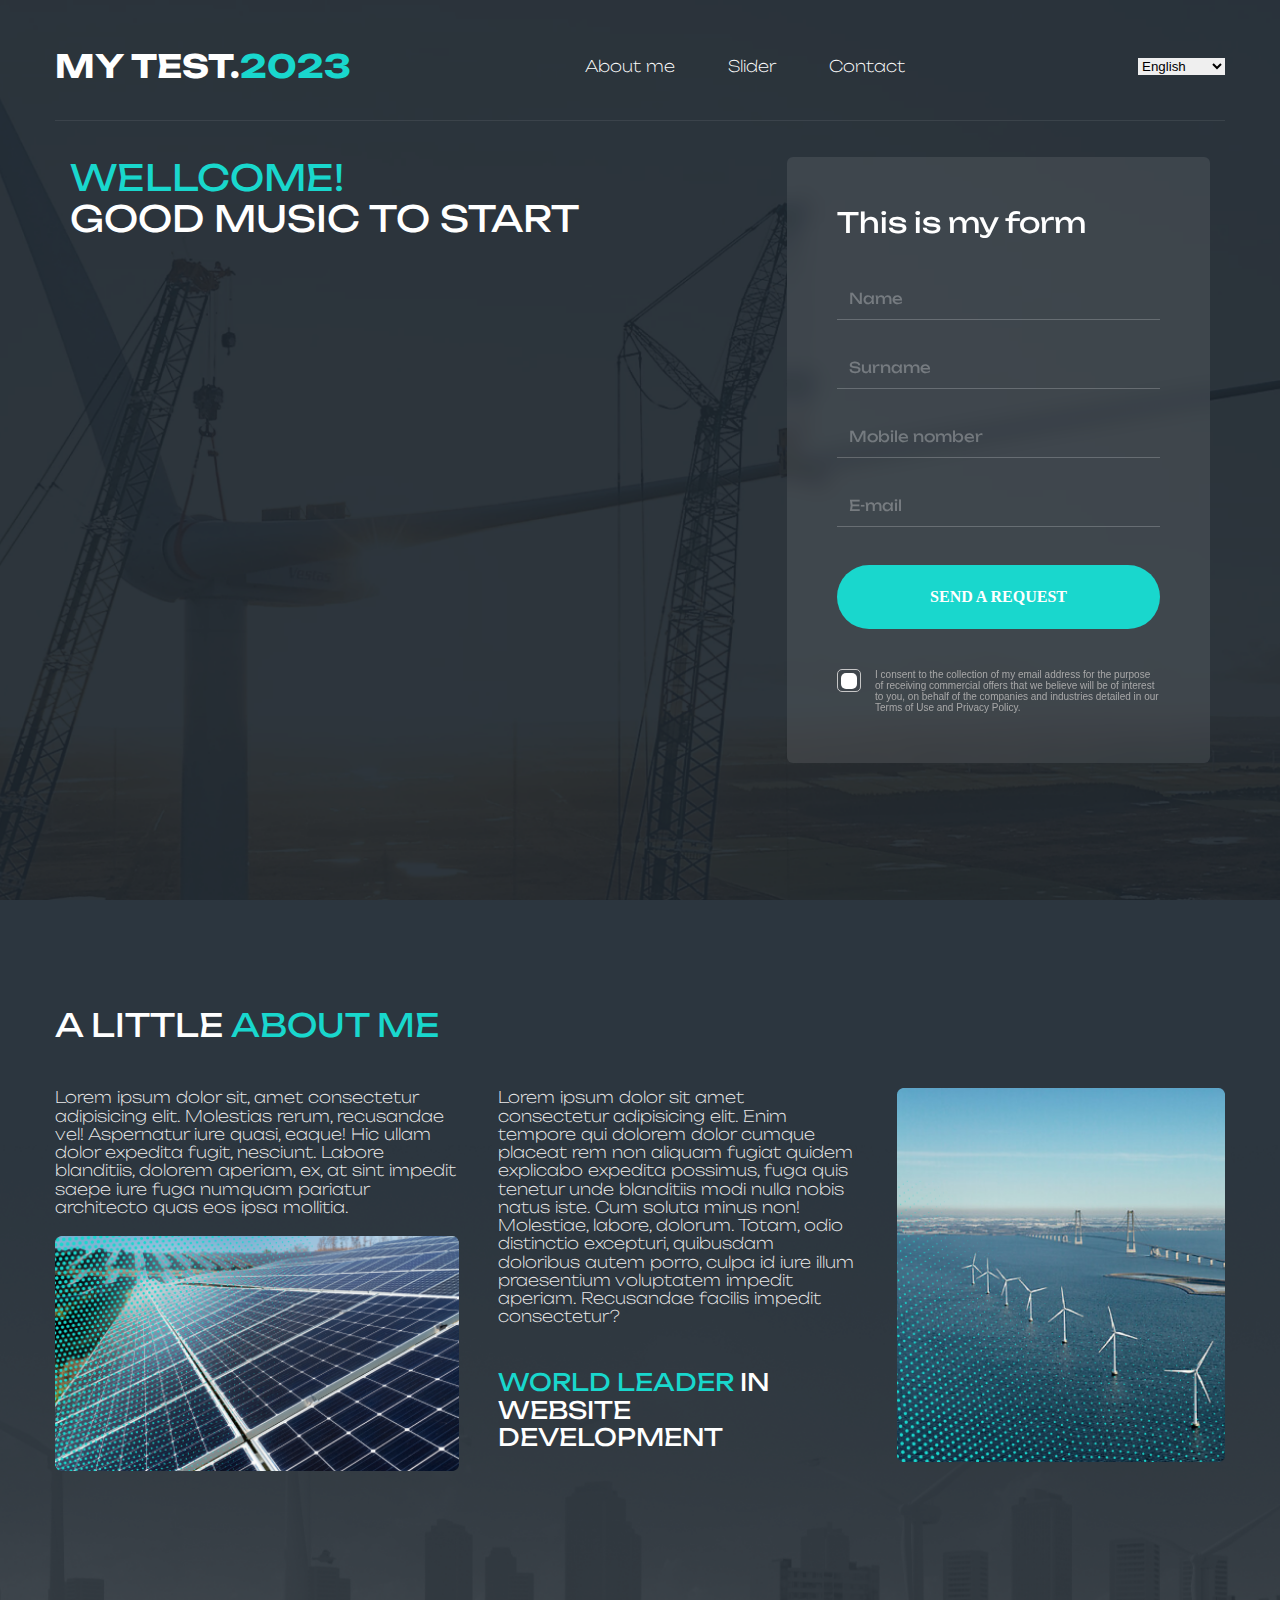
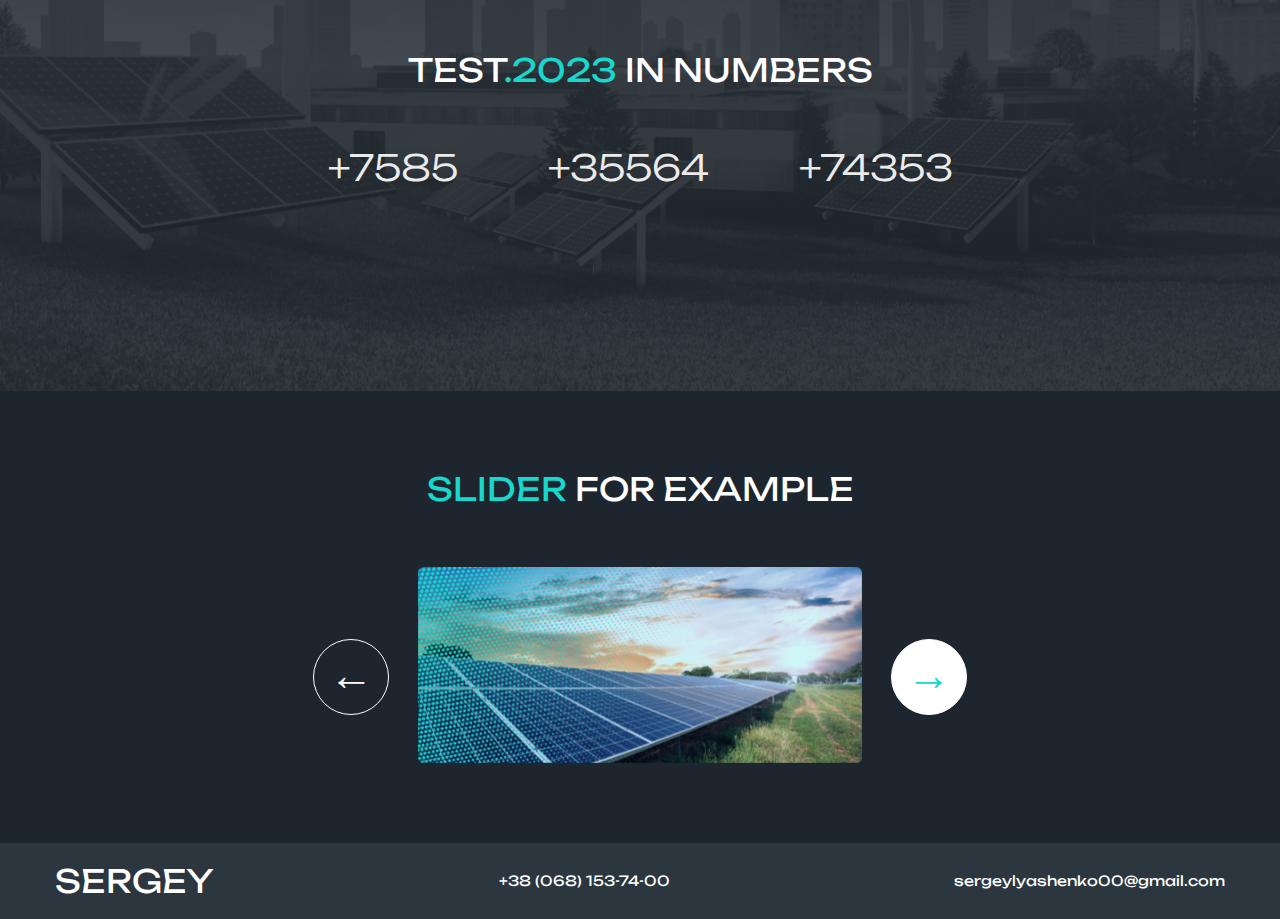
<file: test1/index.html>
<!DOCTYPE html>
<html lang="en">
<head>
	<title>MY TEST.2023</title>
	<script src="https://code.jquery.com/jquery-3.6.0.min.js"></script>
	<link rel="stylesheet" href="css/style.css">
	<meta charset="UTF-8">
	<meta name="viewport" content="width=device-width, initial-scale=1.0">
	<meta http-equiv="X-UA-Compatible" content="IE=edge">
	<link rel="preconnect" href="https://fonts.googleapis.com">
	<link rel="preconnect" href="https://fonts.gstatic.com" crossorigin>
	<link href="https://fonts.googleapis.com/css2?family=Unbounded:wght@200;300;400;500;600;700;800;900&display=swap" rel="stylesheet">
	<link rel="stylesheet" href="https://cdn.jsdelivr.net/npm/swiper@9/swiper-bundle.min.css"/>
</head>
<body>
	<div class="wrapper">
		<header class="header">
			<div class="header__container">
				<a href="" class="header__logo en">MY TEST.<span class="beriz-color">2023</span></a>
				<a href="" class="header__logo ua">МІЙ ТЕСТ.<span class="beriz-color">2023</span></a>
				<nav class="header__menu menu">
					<ul class="menu__list">
						<li class="menu__item">
							<a href="#111" class="menu__link en">About me</a>
							<a href="#111" class="menu__link ua">Про мене</a>
						</li>
						<li class="menu__item">
							<a href="#222" class="menu__link en">Slider</a>
							<a href="#222" class="menu__link ua">Слайдер</a>
						</li>
						<li class="menu__item">
							<a href="#333" class="menu__link en">Contact</a>
							<a href="#333" class="menu__link ua">Контакти</a>
						</li>
					</ul>
				</nav>
				<select id="language-selector">
					<option value="en" selected>English</option>
					<option value="ua">УкрaЇнська</option>
				</select>
			</div>
		</header>
		<main class="page">
			<section class="first-block">
				<div class="first-block__container">
					<div class="first-block__column">
						<h1 class="first-block__title en"><span class="beriz-color">Wellcome!</span><br> good music to start</h1>
						<h1 class="first-block__title ua"><span class="beriz-color">Вітаю!</span><br> гарна музика для початку</h1>
						<iframe width="560" height="315" src="https://www.youtube.com/embed/7w9tV7Gf8pk" title="YouTube video player" frameborder="0" allow="accelerometer; autoplay; clipboard-write; encrypted-media; gyroscope; picture-in-picture; web-share" allowfullscreen></iframe>
					</div>
					<div class="first-block__column form-column">
						<h2 id="my-form-title" class="first-block__form-label en">This is my form</h2>
						<h2 id="my-form-title" class="first-block__form-label ua">Це моя форма</h2>
						<form action="" method="POST" class="first-block__form">
							<input placeholder="Name" name="user_name" type="text" class="first-block__input" required>
							<input placeholder="Surname" name="user_surname" type="text" class="first-block__input" required>
							<input placeholder="Mobile nomber" name="user_phone" type="tel" class="first-block__input"required>
							<input placeholder="E-mail" name="user_email" type="email" class="first-block__input"required>
							<button type="submit" class="first-block__submit-button">SEND A REQUEST</button>
							<div class="checkbox-pv-wraper">
								<input id="forAgreement" checked type="checkbox" class="agree-pv" name="agreement">
								<label for="forAgreemen" class="pv-label"><span>I consent to the collection of my email address for the purpose of receiving commercial offers that we believe will be of interest to you, on behalf of the companies and industries detailed in our Terms of Use and Privacy Policy.</span></label>
							</div>
						</form>
					</div>
				</div>
			</section>
				<section id="111" class="second-block">
					<div class="second-block__container-title en">
						<h2 class="second-block__title">A little <span class="beriz-color">about me</span></h2>
					</div>
					<div class="second-block__container-title ua">
						<h2 class="second-block__title">Трохи <span class="beriz-color">про мене</span></h2>
					</div>
					<div class="second-block__container-1">
						<div class="second-block__cont-1-column-1">
							<p class="second-block__text">Lorem ipsum dolor sit, amet consectetur adipisicing elit. Molestias rerum, recusandae vel! Aspernatur iure quasi, eaque! Hic ullam dolor expedita fugit, nesciunt. Labore blanditiis, dolorem aperiam, ex, at sint impedit saepe iure fuga numquam pariatur architecto quas eos ipsa mollitia.</p>
							<img src="img/Group 100.png" alt="" class="second-block__img">
						</div>
						<div class="second-block__cont-1-column-2">
							<p class="second-block__text">Lorem ipsum dolor sit amet consectetur adipisicing elit. Enim tempore qui dolorem dolor cumque placeat rem non aliquam fugiat quidem explicabo expedita possimus, fuga quis tenetur unde blanditiis modi nulla nobis natus iste. Cum soluta minus non! Molestiae, labore, dolorum. Totam, odio distinctio excepturi, quibusdam doloribus autem porro, culpa id iure illum praesentium voluptatem impedit aperiam. Recusandae facilis impedit consectetur?</p>
							<h3 class="second-block__cont-1-title en"><span class="beriz-color">World leader</span> in website development</h3>
							<h3 class="second-block__cont-1-title ua"><span class="beriz-color">Cвітовий лідер</span> у веб-розробці</h3>
						</div>
						<div class="second-block__cont-1-column-3">
							<img src="img/Group 99.png" alt="" class="second-block__img">
						</div>
					</div>
					<div class="second-block__container-title-2">
						<h2 class="second-block__title-2 en">TEST<span class="beriz-color">.2023</span> in numbers</h2>
						<h2 class="second-block__title-2 ua">ТЕСТ<span class="beriz-color">.2023</span> в цифрах</h2>
					</div>
					<div class="second-block__container-2">
						<div class="second-block__cont-2-column">
							<h4 class="second-block__prem">+7585</h4>
						</div>
						<div class="second-block__cont-2-column">
							<h4 class="second-block__prem">+35564</h4>
						</div>
						<div class="second-block__cont-2-column">
							<h4 class="second-block__prem">+74353</h4>
						</div>
					</div>
				</section>
				<section id="222" class="slider-block">
					<div class="slider-block__container">
						<h2 class="slider-block__title en"><span class="beriz-color">slider</span> for example</h2>
						<h2 class="slider-block__title ua"><span class="beriz-color">Cлайдер</span> для прикладу</h2>
						<div class="swiper">
							<!-- Additional required wrapper -->
							<div class="swiper-wrapper">
								<!-- Slides -->
								<div class="swiper-slide">
									<div class="swiper__img-wrap">
										<img src="img/Group 9.png" alt="" class="swiper__img">
									</div>
								</div>
								<div class="swiper-slide">
									<div class="swiper__img-wrap">
										<img src="img/Group 10.png" alt="" class="swiper__img">
									</div>
								</div>
								<div class="swiper-slide">
									<div class="swiper__img-wrap">
										<img src="img/Group 11.png" alt="" class="swiper__img">
									</div>
								</div>
							</div>
						</div>
						<div class="swiper-button-prev"></div>
						<div class="swiper-button-next"></div>
					</div>
				</section>
			</main>
			<footer id="333" class="footer">
				<div class="footer__container">
					<h2 class="footer__name en">SERGEY</h2>
					<h2 class="footer__name ua">СЕРГІЙ</h2>
					<a href="tel:+380681537400" class="footer__phone">+38 (068) 153-74-00</a>
					<a href="mailto:sergeylyashenko00@gmail.com" class="footer__email">sergeylyashenko00@gmail.com</a>
				</div>
			</footer>
		</div>
		<script src="https://cdn.jsdelivr.net/npm/swiper@9/swiper-bundle.min.js"></script>
		<script src="script.js"></script>
	</body>
	</html>
</file>
<file: test1/css/style.css>
@charset "UTF-8";
/*Обнуление*/
.ua {
  display: none;
}
.en{
  display: block;
}
* {
  padding: 0;
  margin: 0;
  border: 0;
}

*, *:before, *:after {
  -webkit-box-sizing: border-box;
  box-sizing: border-box;
}

:focus, :active {
  outline: none;
}

a:focus, a:active {
  outline: none;
}

nav, footer, header, aside {
  display: block;
}

html, body {
  height: 100%;
  width: 100%;
  font-size: 100%;
  line-height: 1;
  font-size: 14px;
  -ms-text-size-adjust: 100%;
  -moz-text-size-adjust: 100%;
  -webkit-text-size-adjust: 100%;
}

input, button, textarea {
  font-family: inherit;
}

input::-ms-clear {
  display: none;
}

button {
  cursor: pointer;
}

button::-moz-focus-inner {
  padding: 0;
  border: 0;
}

a, a:visited {
  text-decoration: none;
}

a:hover {
  text-decoration: none;
}

ul li {
  list-style: none;
}

img {
  vertical-align: top;
  max-width: 100%;
}

h1, h2, h3, h4, h5, h6 {
  font-size: inherit;
  font-weight: inherit;
}
a{
  color: inherit;
}
/*--------------------*/
html {
  scroll-behavior: smooth!important;
}
body{
  font-family: 'Unbounded';
  font-style: normal;
  line-height: 1.2;
  color: #FFFFFF;
  scroll-behavior: smooth;
}
h2{
  font-weight: 400;
  font-size: 32px;
  line-height: 114.68%;
  text-transform: uppercase;
}
h3{
  font-weight: 400;
  font-size: 20px;
  line-height: 114.68%;
  text-transform: uppercase;
}
p{
  font-weight: 200;
  font-size: 16px;
  line-height: 114.68%;
  color: #EBEBEB;
}
a{
  color: inherit;
}
.beriz-color{
  color: #19D7CD;
}
.wrapper{
  min-height: 100%;
  overflow: hidden;
  display: flex;
  flex-direction: column;
}
.page{
  flex: 1 1 auto;
}
[class*="__container"]{
  max-width: 1170px;
  margin: 0 auto;
  display: flex;
}
@media (max-width: 1200px){
  [class*="__container"]{
    max-width: 970px;
  }
}
@media (max-width: 990.98px){
  [class*="__container"]{
    max-width: 750px;
    padding: 0 15px;
    flex-direction: column;
  }
}
.header {
  position: absolute;
  top: 0;
  left: 0;
  width: 100%;
  z-index: 50;
}
.header__container {
  padding-top: 47px;
  padding-bottom: 35px;
  display: flex;
  gap: 30px;
  align-items: center;
  justify-content: space-between;
  flex-wrap: wrap;
  border-bottom: 1px solid rgba(255, 255, 255, 0.08);
}
@media (max-width: 768px){
  .header__container{
    align-items: center;
    justify-content: center;
  }
}
.header__logo {
  font-size: 32px;
  font-weight: 700;
  text-align: center;
}
.menu {}
.menu__list {
  display: flex;
  flex-wrap: wrap;
  column-gap: 53px;
  row-gap: 15px;
}
.menu__item {}
.menu__link {
  font-weight: 300;
  font-size: 20px;
  line-height: 114.68%;
}
.menu__list{
  justify-content: center;
}
.menu__link{
  font-weight: 200;
  font-size: 16px;
  line-height: 100.18%;
}
.menu__link:hover{
  text-decoration: underline;
}
.first-block {
  background: url('../img/image 2.png') center center no-repeat;
  background-size: cover!important;
  min-height: 100vh;
}
.first-block__container {
  align-items: start;
  padding: 157px 15px 84px 15px;
  gap: 32px;
}
.first-block__column {
  flex: 0 1 62%;
}
.form-column{
  flex: 0 1 38%;
  padding: 50px;
  background: rgba(255, 255, 255, 0.09);
  backdrop-filter: blur(10.5px);
  border-radius: 6px;
}
.first-block__title {
 font-weight: 400;
 font-size: 36px;
 line-height: 114.68%;
 text-transform: uppercase;
 margin-bottom: 36px;
}
iframe{
  max-width: 100%;
}
.first-block__form-label{
  font-weight: 400;
  font-size: 28px;
  line-height: 114.68%;
  text-transform: none;
}
.first-block__form {
  display: flex;
  flex-direction: column;
  gap: 28px;
  margin-top: 40px;
}
.first-block__input {
  background: #ffffff00;
  border-bottom: 1px solid #FFFFFF36;
  padding: 12px;
  color: #fff;
}
.first-block__input::placeholder{
  font-weight: 400;
  font-size: 15px;
  line-height: 18px;
  color: rgba(255, 255, 255, 0.29);

}
.first-block__submit-button {
  background: #19D7CD;
  border-radius: 97px;
  padding: 20px;
  font-family: 'Montserrat';
  font-style: normal;
  font-weight: 700;
  font-size: 16px;
  line-height: 24px;
  color: #FFFFFF;
  margin-top: 10px;
}
.checkbox-pv-wraper {
  position: relative;
  margin-top: 12px;
}
.agree-pv {
  opacity: 0;
  position: absolute;
  top: 4px;
  left: 4px;
  width: 16px;
  height: 16px;
  z-index: 10;
  cursor: pointer;
}
.pv-label {
  font-family: 'Montserrat';
  font-style: normal;
  font-weight: 300;
  font-size: 10px;
  line-height: 12px;
  color: #FFFFFF;
  display: inline-flex;
  position: relative;
}
.pv-label span{
  font-family: 'Arial';
  font-style: normal;
  font-weight: 400;
  font-size: 10px;
  line-height: 11px;
  color: #A8A8A8;
}
.pv-label::before{
  content: "";
  border: 1px solid #C6C6C6;
  border-radius: 5px;
  flex: 0 0 24px;
  align-self: flex-start;
  margin-right: 14px;
  height: 23px;
}
.pv-label::after{
  transition-duration: 1000ms;
  position: absolute;
  content: '';
  color: #fff;
  font-size: 24px;
  top: 4px;
  left: 4px;
  background-color: #FFFFFF;
  height: 16px;
  width: 16px;
  border-radius: 5px;
  transform: scale(0);
}
.agree-pv:checked + .pv-label::after{
  transform: scale(1);
}
.second-block {
  background-color: #2c363f;
  background-image: url("../img/image 5.png");
  background-size: 100%!important;
  background-position: bottom center;
  background-repeat: no-repeat;
  padding: 107px 0 192px 0;
}
.second-block__container-title {
  margin-bottom: 45px;
}
.second-block__title {}
.second-block__container-1 {
  gap: 39px;
}
.second-block__cont-1-column-1 {
  flex: 0 1 37%;
  display: flex;
  flex-direction: column;
  justify-content: space-between;
  gap: 20px;
}
.second-block__text {}
.second-block__img {
  width: 100%;
}
.second-block__cont-1-column-2 {
  flex: 0 1 33%;
  display: flex;
  flex-direction: column;
  justify-content: space-between;
  gap: 20px;
}
.second-block__cont-1-title {
  font-weight: 400;
  font-size: 24px;
  line-height: 114.68%;
  margin-bottom: 20px;
}
.second-block__cont-1-column-3 {
  flex: 0 1 30%;
}
.second-block__container-title-2 {
  margin: 181px auto 58px auto;
  justify-content: center;
}
.second-block__title-2 {
  text-align: center;
}
.second-block__container-2 {
  column-gap: 90px;
  row-gap: 40px;
  justify-content: center;
}
.second-block__cont-2-column {
}
.second-block__prem {
  font-weight: 300;
  font-size: 36px;
  line-height: 114.68%;
  color: #EBEBEB;
  margin-bottom: 11px;
}
.second-block__prem-text {}

.slider-block {
  background: #1D262E;
  padding: 0 15px;
}
.slider-block__container {
  flex-direction: column;
  align-items: center;
  padding: 80px 0px;
  max-width: 34.722vw;
  position: relative;
}
.slider-block__title {
  margin-bottom: 60px;
  text-align: center;
}
.swiper {
 width: 100%;
 height: 15.278vw;
}
.swiper-wrapper {}
.swiper-slide {}
.swiper__img-wrap {}
.swiper__img {
  width: 100%;
}
.swiper-button-prev {
  left: -80px!important;
  transform: translate(0, 60px);
}
.swiper-button-next {
  right: -80px!important;
  transform: translate(0, 60px);
}

.swiper-button-prev:after{
  border: 1px solid #FFFFFF;
  padding: 12px 15px 18px 15px;
  color: #fff;
  content: '←'!important;
  border-radius: 100%;
}
.swiper-button-next {}
.swiper-button-next:after{
  border: 1px solid #FFFFFF;
  padding: 12px 15px 18px 15px;
  color: #19D7CD;
  content: '→'!important;
  border-radius: 100%;
  background: #FFFFFF;
}
.footer {
  padding: 28px 0;
  background: #2c363f;
  padding: 20px 0;
}
.footer__container {
  justify-content: space-between;
  align-items: center;
  gap: 15px;
  text-align: center;
}
.footer__logo {}
.footer__pv-link {
  font-weight: 200;
  font-size: 16px;
  line-height: 100.18%;
}
.footer__copyrait {
  font-weight: 400;
  font-size: 20px;
  line-height: 114.68%;
  text-transform: uppercase;
}

@media(max-width: 990px){
  h2,h3{
    text-align: center;
  }
  .first-block__container{
    padding-top: 240px;
    padding-bottom: 40px;
    align-items: center;
  }
  .first-block__title{
    text-align: center;
  }
  .form-column{
    padding: 20px;
  }
  .second-block__container-2{
    align-items: center;
    text-align: center;
  }
  .swiper-button-prev:after,.swiper-button-next:after{
    font-size: 20px!important;
  }
  .slider-block__container {
    max-width: 100%;
    padding: 80px 60px 0 60px;
  }
  .swiper-button-prev {
    left: 4px!important;
    transform: translate(0, 50px);
  }
  .swiper-button-next {
    right: 4px!important;
    transform: translate(0, 50px);
  }
  .swiper{
    height: 60vw;
  }
}
</file>
